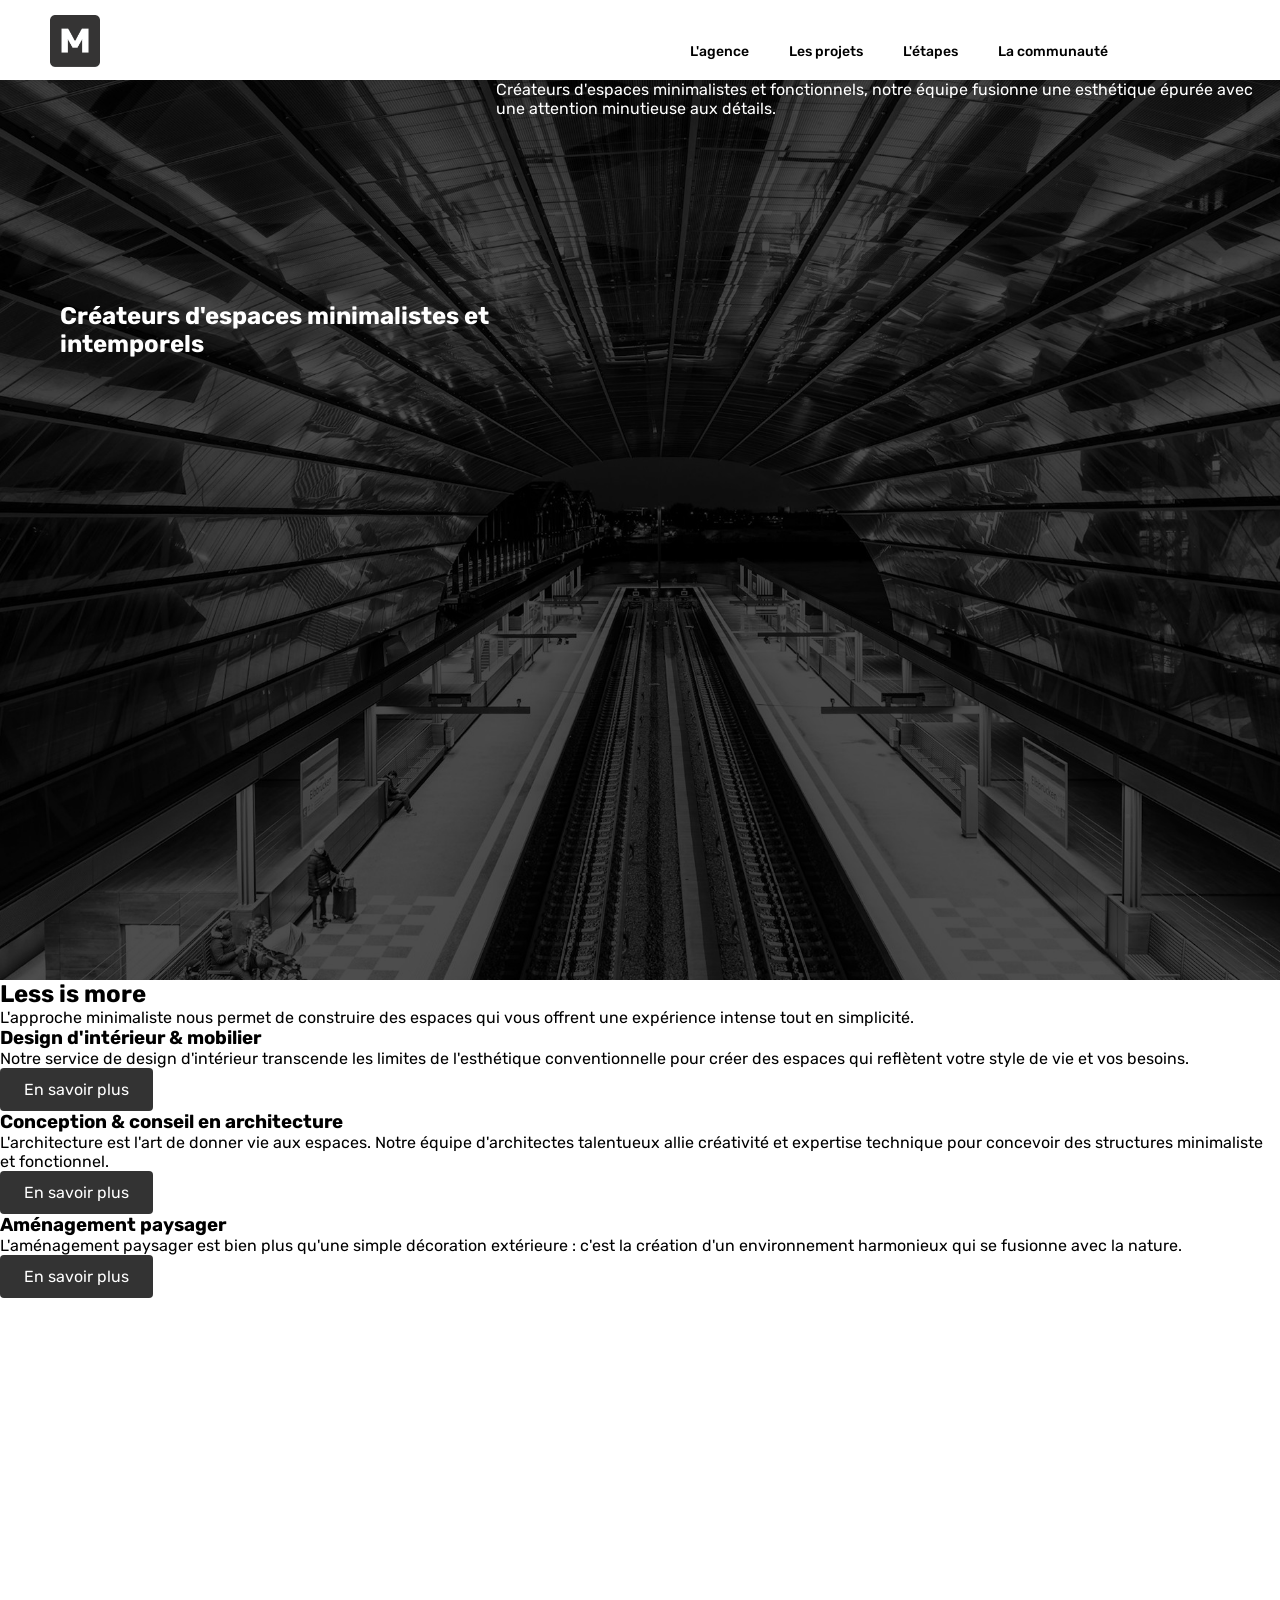
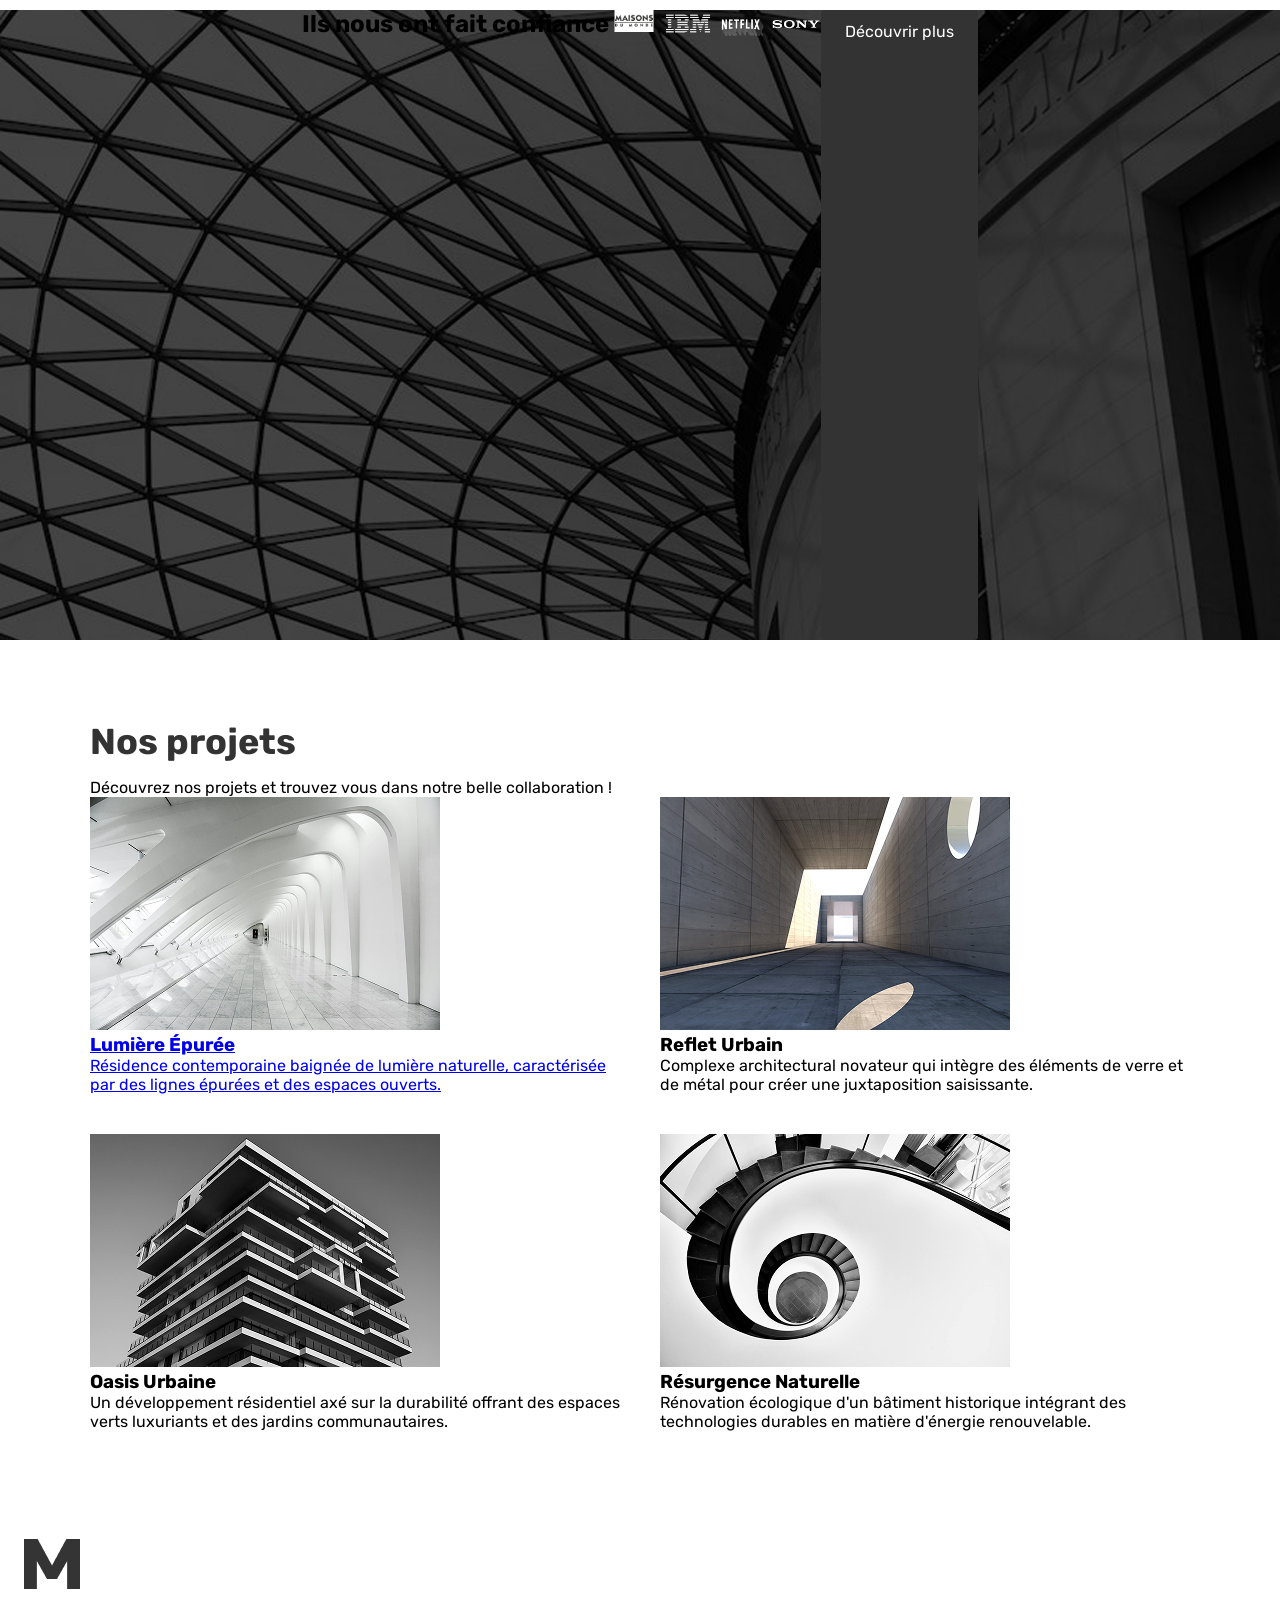
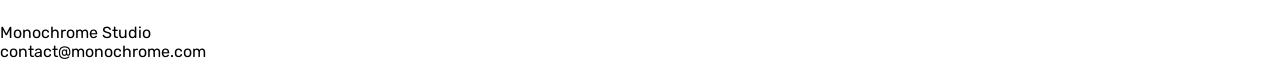
<file: index.html>
<!DOCTYPE html>
<html lang="fr">
<head>
    <!-- encodage de l'alphabet utilisé dans la page-->
    <meta charset="UTF-8">
    <meta name="viewport" content="width=device-width, initial-scale=1.0">
    <title>Monocrhome</title>
    <!-- lien vers la feuille de style du css-->
    <link rel="stylesheet" href="style.css">
</head>
<body>
 
    <!-----***HEADER***----->
    <header class="header">
        <!--menubar-->
        <nav class="navbar">
            <div class="titres-menu">
            <div class="logo">
                <img src="asset/Group 2.png" alt="logo">
            </div>
            <!--liens de navigation du header-->
            <ul class="nav-links">
                <li><a href="#agence">L'agence</a></li>
                <li><a href="#projets">Les projets</a></li>
                <li><a href="#etapes">L'étapes</a></li>
                <li><a href="#commu">La communauté</a></li>
            </ul>

            </div>
            
        </nav>
    </header>
 
    <!-----***MAIN***----->
    <main class="main-content">
 
        <!-- 1ère section -->
        <section class="hero">
            <div class="hero-titre">
                <h1>Créateurs d'espaces minimalistes et intemporels</h1>
            </div>
            <div class="hero-texte">
                <p>Créateurs d'espaces minimalistes et fonctionnels, notre équipe fusionne  une esthétique épurée avec une attention minutieuse aux détails.</p>
            </div>
        </section>
 
        <!-- less is more -->
        <section class="less-is-more">
            <h2>Less is more</h2>
            <p class="section-sub">L'approche minimaliste nous permet de construire des espaces qui vous offrent une expérience intense tout en simplicité.</p>
            
            <div class="services-contenus">
                
                <div class="service-card">
                    <h3>Design d'intérieur & mobilier</h3>
                    <p>Notre service de design d'intérieur transcende les limites de  l'esthétique conventionnelle pour créer des espaces qui reflètent votre  style de vie et vos besoins. </p>
                    <a href="#" class="btn">En savoir plus</a> <!--petits boutons-->
                </div>
                <div class="service-card">
                    <h3>Conception & conseil en architecture</h3>
                    <p>L'architecture est l'art de donner vie aux espaces. Notre équipe  d'architectes talentueux allie créativité et expertise technique pour  concevoir des structures minimaliste et fonctionnel.</p>
                    <a href="#" class="btn">En savoir plus</a>
                </div>
                <div class="service-card">
                    <h3>Aménagement paysager</h3>
                    <p>L'aménagement paysager est bien plus qu'une simple décoration extérieure : c'est la création d'un environnement harmonieux qui se fusionne avec la nature.</p>
                    <a href="#" class="btn">En savoir plus</a>
                </div>
 
            </div>
        </section>
 
        <!-- section partenaires -->
        <section class="partenaires-section">
            <h2>Ils nous ont fait confiance</h2>
            
            <div class="logo">
                <img src="asset/maison-du-monde.png" alt="Maison">
                <img src="asset/ibm.png" alt="IBM">
                <img src="asset/netflix.png" alt="Netflix">
                <img src="asset/sony.png" alt="Sony">
            </div>
            
            <a href="#" class="btn btn-light">Découvrir plus</a>
        </section>
 
        <!-- projects -->
        <section class="projet-section">
            <h2>Nos projets</h2>
            <p class="section-sub">Découvrez nos projets et trouvez vous dans notre belle collaboration !</p>
            
            <div class="projet-grid">

 
                <!-- Projet 1 -->
                <div class="projet lumière épurée">
                    <a href="lumiere epuree page.html" class="projet lumière épurée">
                    <img src="asset/img-galerie-1.png" alt="Lumière Épurée">
                    <h3>Lumière Épurée</h3>
                    <p>Résidence contemporaine baignée de lumière naturelle, caractérisée par des lignes épurées et des espaces ouverts.</p>
                </a>
                </div>
 
                <!-- Projet 2 -->
                <div class="photo">
                    <img src="asset/img-galerie-2.png" alt="Reflet Urbain">
                    <h3>Reflet Urbain</h3>
                    <p>Complexe architectural novateur qui intègre des éléments de verre et de métal pour créer une juxtaposition saisissante.</p>
                </div>
 
                <!-- Projet 3 -->
                <div class="photo">
                    <img src="asset/img-galerie-3.png" alt="Oasis Urbaine">
                    <h3>Oasis Urbaine</h3>
                    <p>Un développement résidentiel axé sur la durabilité offrant des espaces verts luxuriants et des jardins communautaires.</p>
                </div>
 
                <!-- Projet 4 -->
                <div class="photo">
                    <img src="asset/img-galerie-4.png" alt="Résurgence Naturelle">
                    <h3>Résurgence Naturelle</h3>
                    <p>Rénovation écologique d'un bâtiment historique intégrant des technologies durables en matière d'énergie renouvelable.</p>
                </div>
 
            </div>
        </section>
 
    </main>
 
    <!-----***FOOTER***----->
    <footer class="footer">
        <div class="footer-content">
            <div class="logo-footer">
                <img src="asset/logo-white.png" alt="">
            </div>
            <p>Monochrome Studio</p>
            <p>contact@monochrome.com</p>
        </div>
    </footer>
 
</body>
</html>
</file>
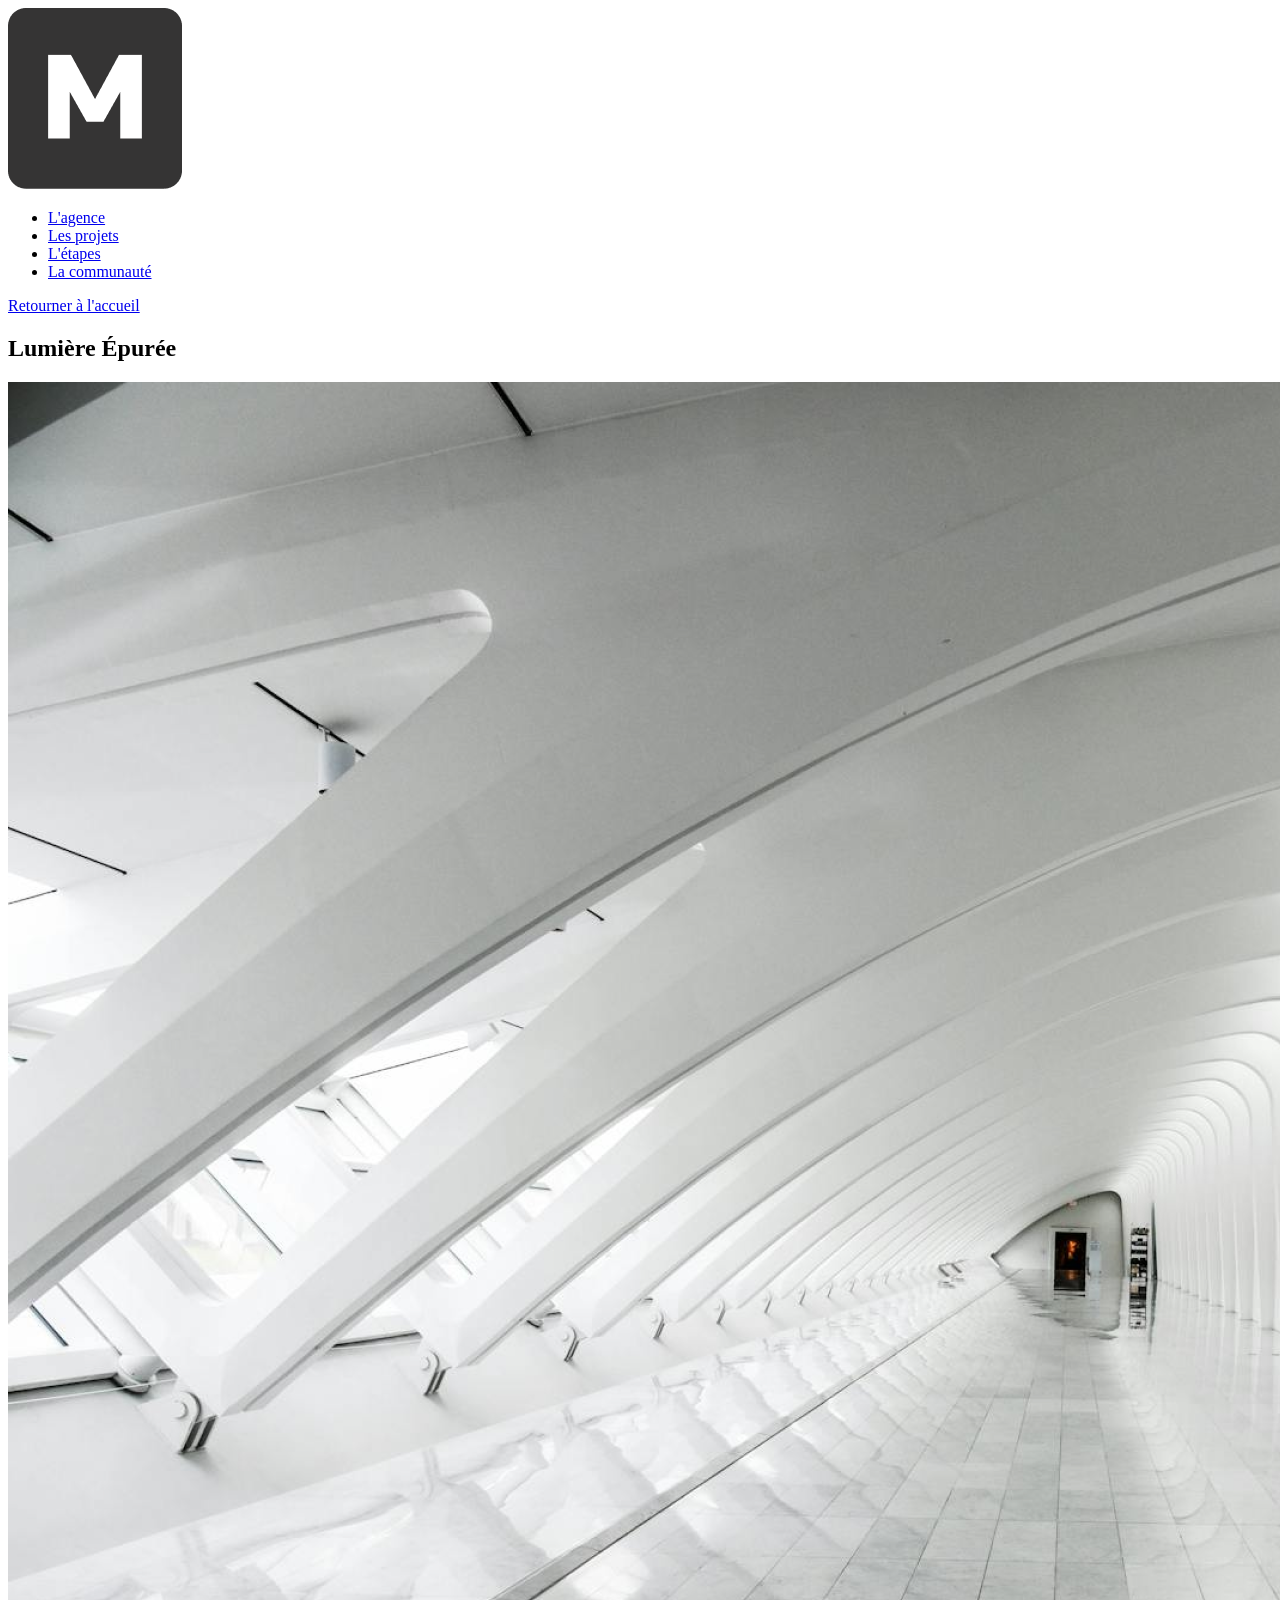
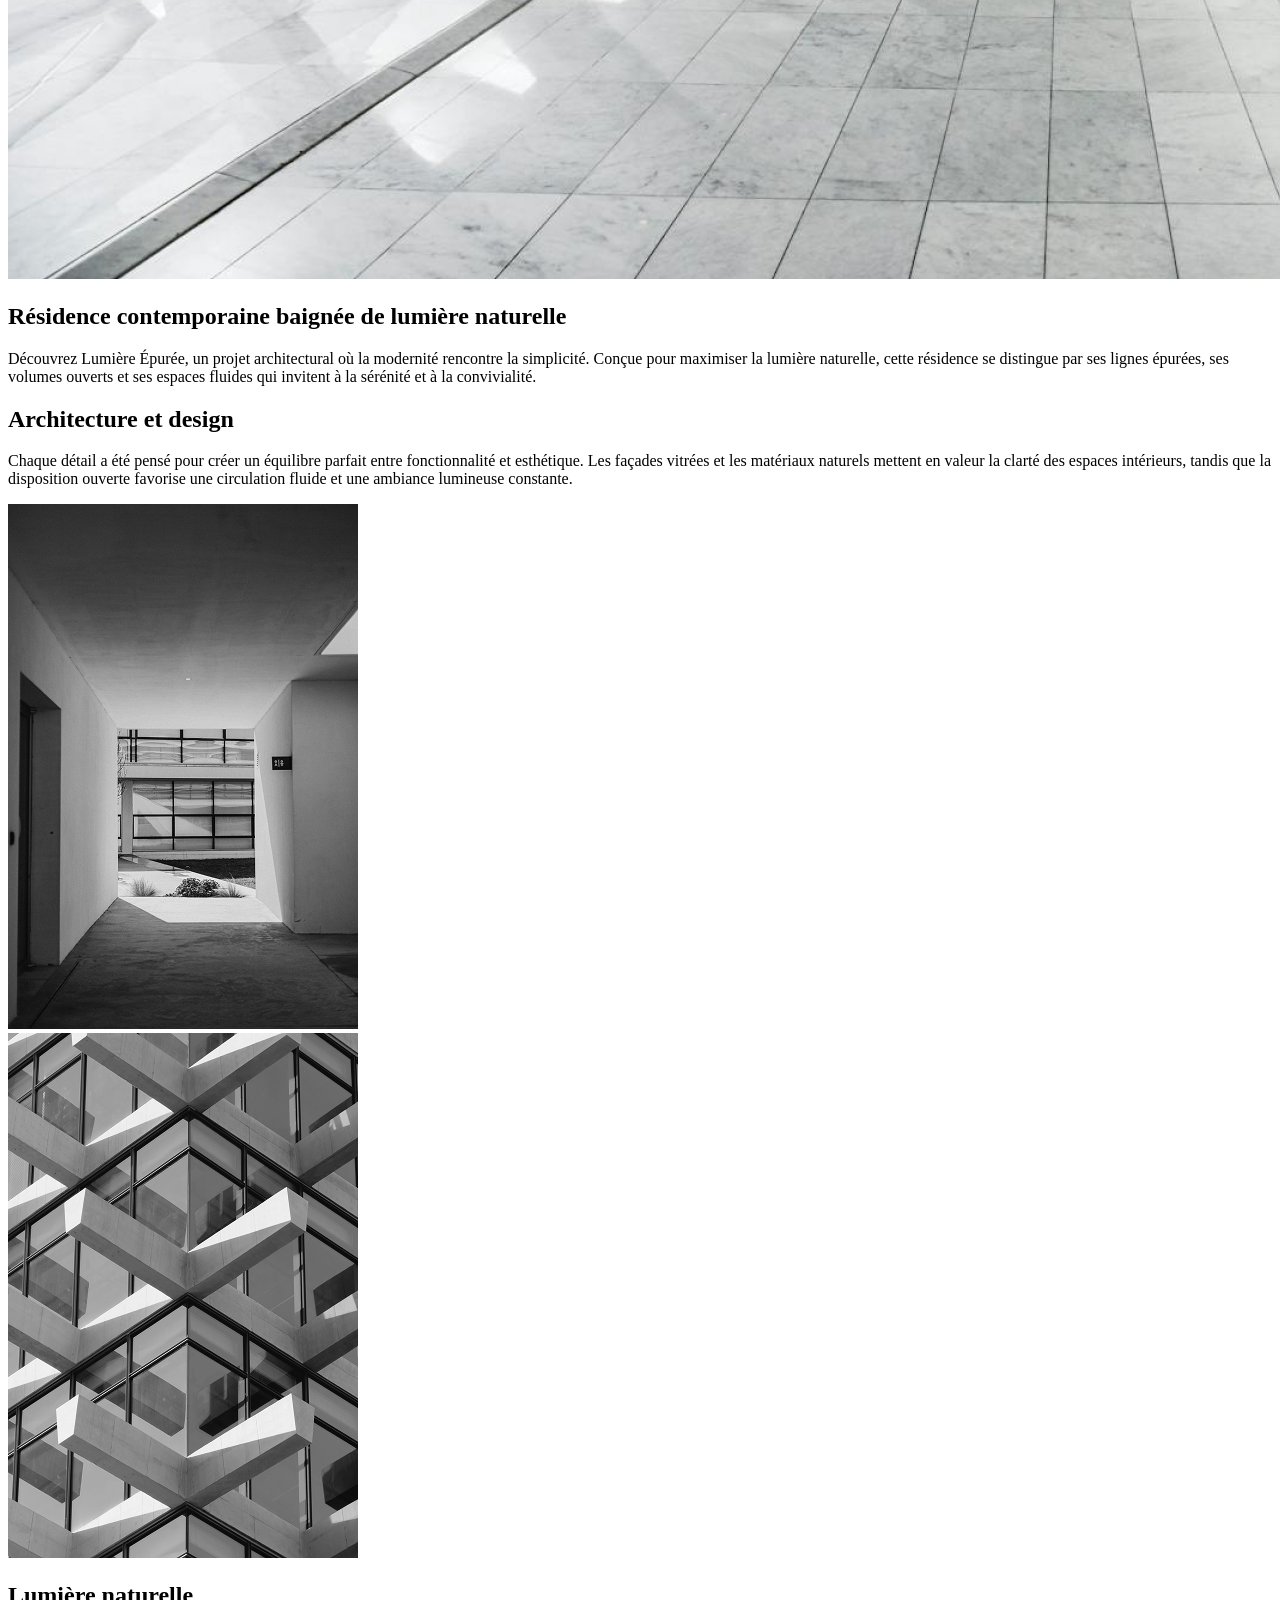
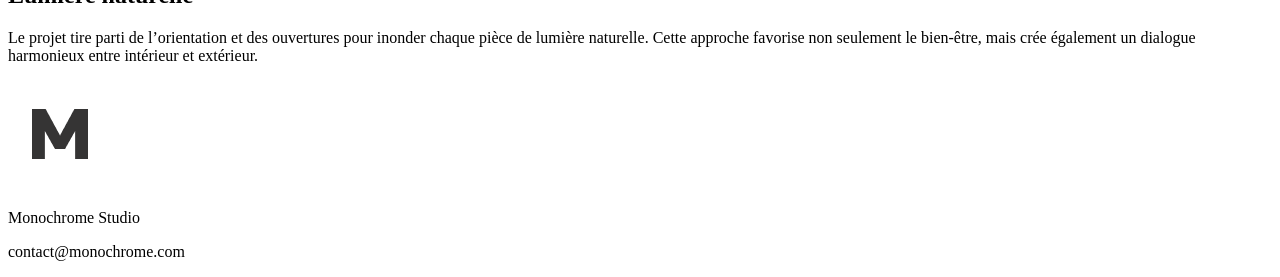
<file: lumiere epuree page.html>
<!DOCTYPE html>
<html lang="en">
<head>
    <!-- encodage de l'alphabet utilisé dans la page-->
    <meta charset="UTF-8">
    <meta name="viewport" content="width=device-width, initial-scale=1.0">
    <title>Projet lumière épurée</title>
    <!-- lien vers la feuille de style du css-->
    <link rel="stylesheet" href="">

</head>
<body>
    <!-----***HEADER***----->
    <header>
        <nav class="navbar">
            <div class="titres-menu">
            <div class="logo">
                <img src="asset/Group 2.png" alt="logo">
            </div>
            <ul class="nav-links">
                <li><a href="#agence">L'agence</a></li>
                <li><a href="#projets">Les projets</a></li>
                <li><a href="#etapes">L'étapes</a></li>
                <li><a href="#commu">La communauté</a></li>
            </ul>

            </div>
        </nav>
</header>

         <!-----***MAIN***----->
        <main>
            <!--bouton retour-->
                    <a href="index.html" class="btn-return">Retourner à l'accueil</a>


<!------- 1ère section en deux sous section------->
        <section class="hero">
        <div class="hero_content">
            <h1>Lumière Épurée</h1>
  </div>

        <div class="hero__image">
            <img src="asset/img1-lumiere-Epuree.png" alt="">
  </div>
</section>

<section class="hero_sub">
            <h1 class="hero_sub_titre">Résidence contemporaine baignée de lumière naturelle</h1>
            <p class="hero_sub_texte">Découvrez Lumière Épurée, un projet architectural où la modernité rencontre la simplicité. Conçue pour maximiser la lumière naturelle, cette résidence se distingue par ses lignes épurées, ses volumes ouverts et ses espaces fluides qui invitent à la sérénité et à la convivialité.</p>
</section>
           
<!------- 2EME section ARCHI'------->
<section class="archi">
    <div class="archi_content">
        <h2>Architecture et design</h2>
        <p>Chaque détail a été pensé pour créer un équilibre parfait entre fonctionnalité et esthétique. Les façades vitrées et les matériaux naturels mettent en valeur la clarté des espaces intérieurs, tandis que la disposition ouverte favorise une circulation fluide et une ambiance lumineuse constante.</p>
    </div>
    <div class="architecture_photo">
        <img src="asset/img2-lumiere-Epuree..png" alt="">
    </div>
</section>

<!------- 3EME section ARCHI'------->
<section class="naturel">
        <div class="naturel_photo">
        <img src="asset/img3-lumiere-Epuree..png" alt="">
    </div>
    <div class="naturel_content">
        <h2>Lumière naturelle</h2>
        <p>Le projet tire parti de l’orientation et des ouvertures pour inonder chaque pièce de lumière naturelle. Cette approche favorise non seulement le bien-être, mais crée également un dialogue harmonieux entre intérieur et extérieur.</p>
    </div>

</section>

        </main>
    

<!-----***FOOTER***----->
    <footer class="footer">
        <div class="footer-content">
            <div class="logo-footer">
                <img src="asset/logo-white.png" alt="">
            </div>
            <p>Monochrome Studio</p>
            <p>contact@monochrome.com</p>
        </div>
    </footer>
</body>
</html>
</file>
<file: style.css>
/* =======================***POLICES***======================== */
@import url('https://fonts.googleapis.com/css2?family=Rubik:wght@400;500;700&display=swap');

body {
    font-family: 'Rubik', sans-serif;
}

/* sélecteur universel qui cible tous les éléments de la page*/
* {
    margin: 0; /*réinitialise  les marges et espacements par défaut du navigateur*/
    padding: 0;
    box-sizing: border-box;
}

/* ==================***HEADER & NAVIGATION***========================== */
.header {
    background-color: #fff;
    padding: 20px 50px;
    box-shadow: 0 0px 4px rgba(20, 20, 20, 0.2);
    position: relative;
    font-family: rubik;
    color : #000;
}
.navbar {
    align-items: center;
    margin: auto;
    display: flex;
    justify-content: flex;
}
.nav-links {
    display: flex;
    list-style: none;
    gap: 40px;
    position: relative;
  left: 640px;
  color : #000;
  margin-top: -30px;

    
}

/* pour les liens survolés*/
.nav-links a {
    text-decoration: none;
    color : #000;
    font-weight: 500;
    font-size: 14px;
    transition: color 0.3s ease;
}
 
.nav-links a:hover {
    color: #666;
}
.logo img {
    width: 50px;
    height: auto;
    margin-bottom: 0px;
    margin-top: -5px;
}

/* ==============***HERO SECTION***=====================*/
.hero {
background-image: url('asset/bg-image-hero.png');
display: flex;
justify-content : center;
background-size: cover;
background-repeat: no-repeat;
height: 100vh;

}
.hero-titre{
    color: #FFF;
     height: 500px;
    display: flex;
    align-items: center;      
    justify-content: center; 
    padding-left: 60px;
}
.hero-texte{
    color: #FFF;
     height: 500px;
    display: flex;
    align-items: bottom;

}

/* ==============***SECTION LESS IS MORE****=====================*/
.less-is-more{
    background-color: #FFF;
height:70vh;
}
/* boutons*/
.btn {
    display: inline-block;
    padding: 12px 24px;
    background-color: #333;
    color: #fff;
    text-decoration: none;
    border-radius: 4px; /*arrondis*/
    transition: background-color 0.3s ease; /*petite transition*/
}

/* boutons survolés*/
.btn:hover {
    background-color: #555;
}

.btn:active {
    background-color: #222;
}

/* ==============***SECTION PARTENAIRES****=====================*/
.partenaires-section{
    background-image: url('asset/bg-image-2.png');
display: flex;
justify-content : center;
background-size: cover;
background-repeat: no-repeat;
height: 70vh;
}

.projet-section {
    padding: 80px 50px;
    background-color: #fff;
    max-width: 1200px;
    margin: 0 auto;
}

.projet-section h2 {
    font-size: 36px;
    font-weight: bold;
    margin-bottom: 15px;
    color: #333;
}
.projet-section > .section-subtitle {
    margin-bottom: 50px;
}
/*mon code pour mettre en colonne*/
.projet-grid {
    display: grid;
    grid-template-columns: repeat(2, 1fr);
    gap: 40px;
}
</file>
